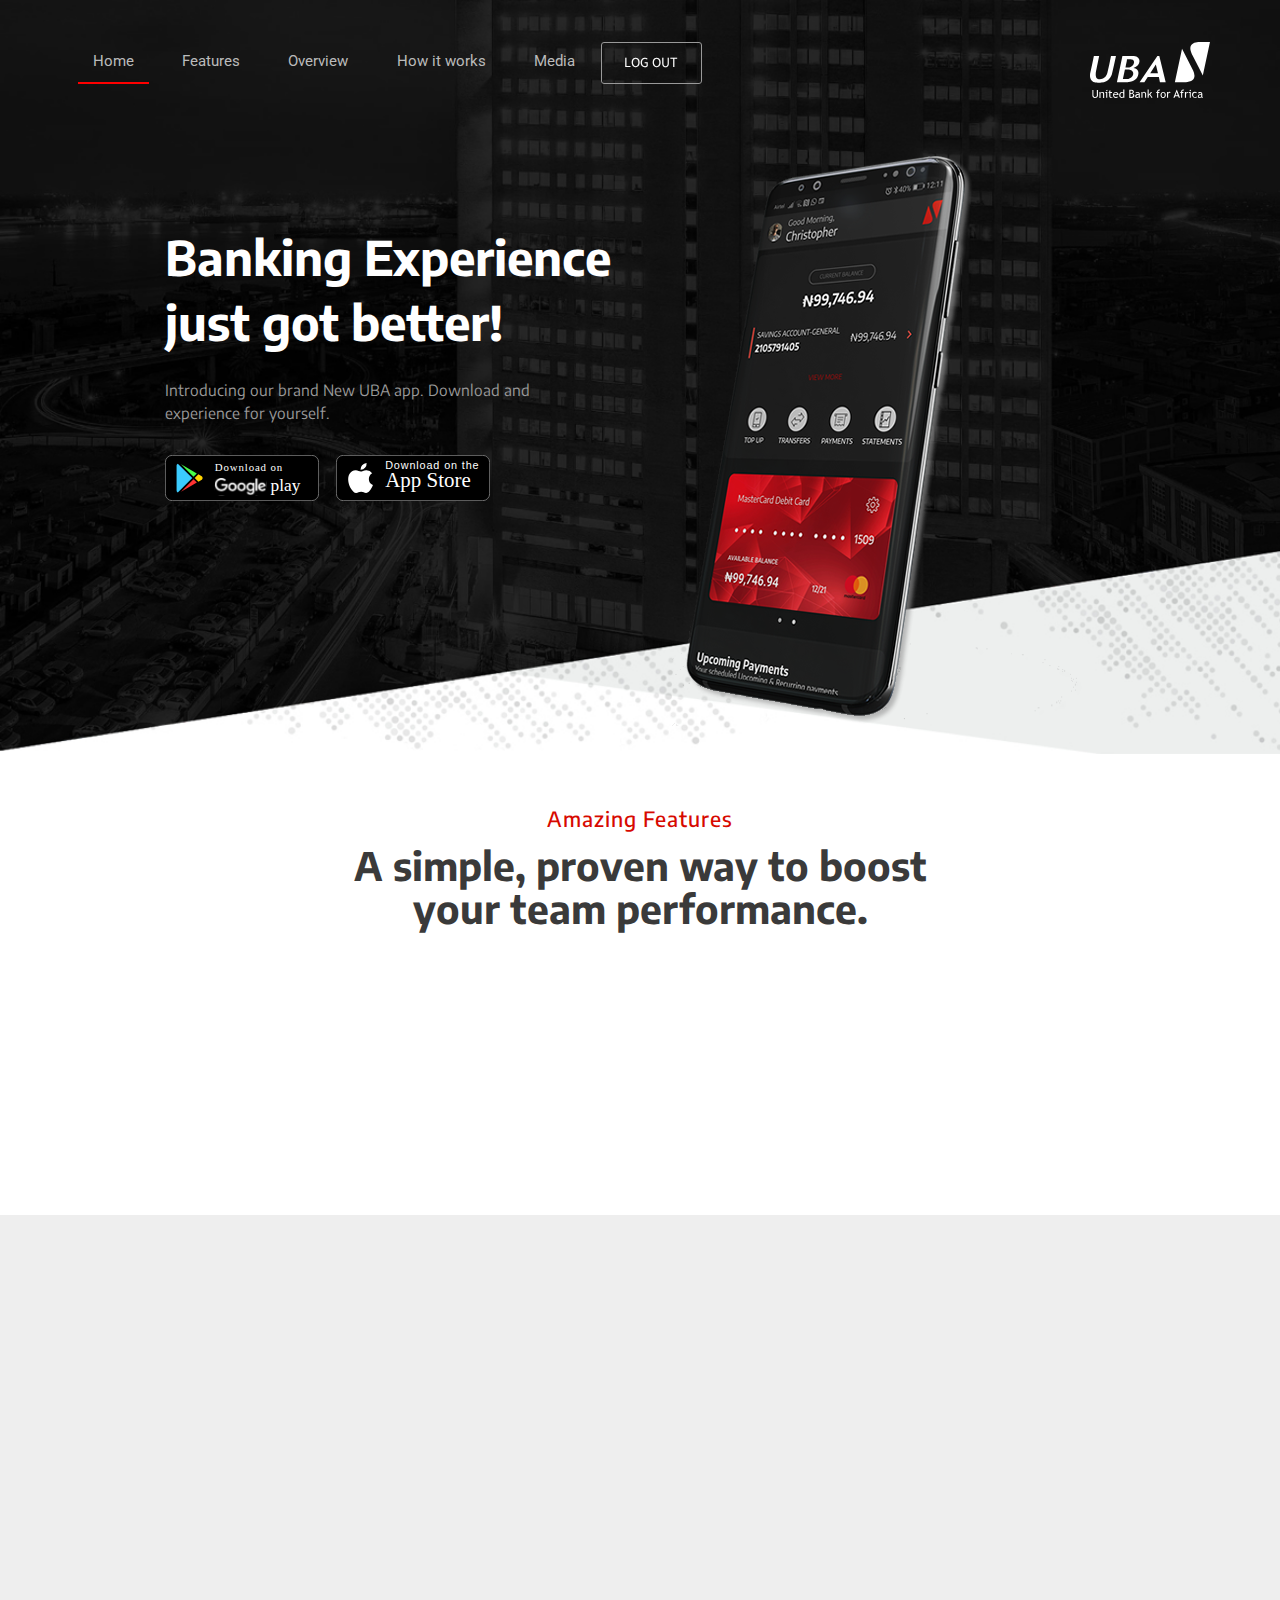
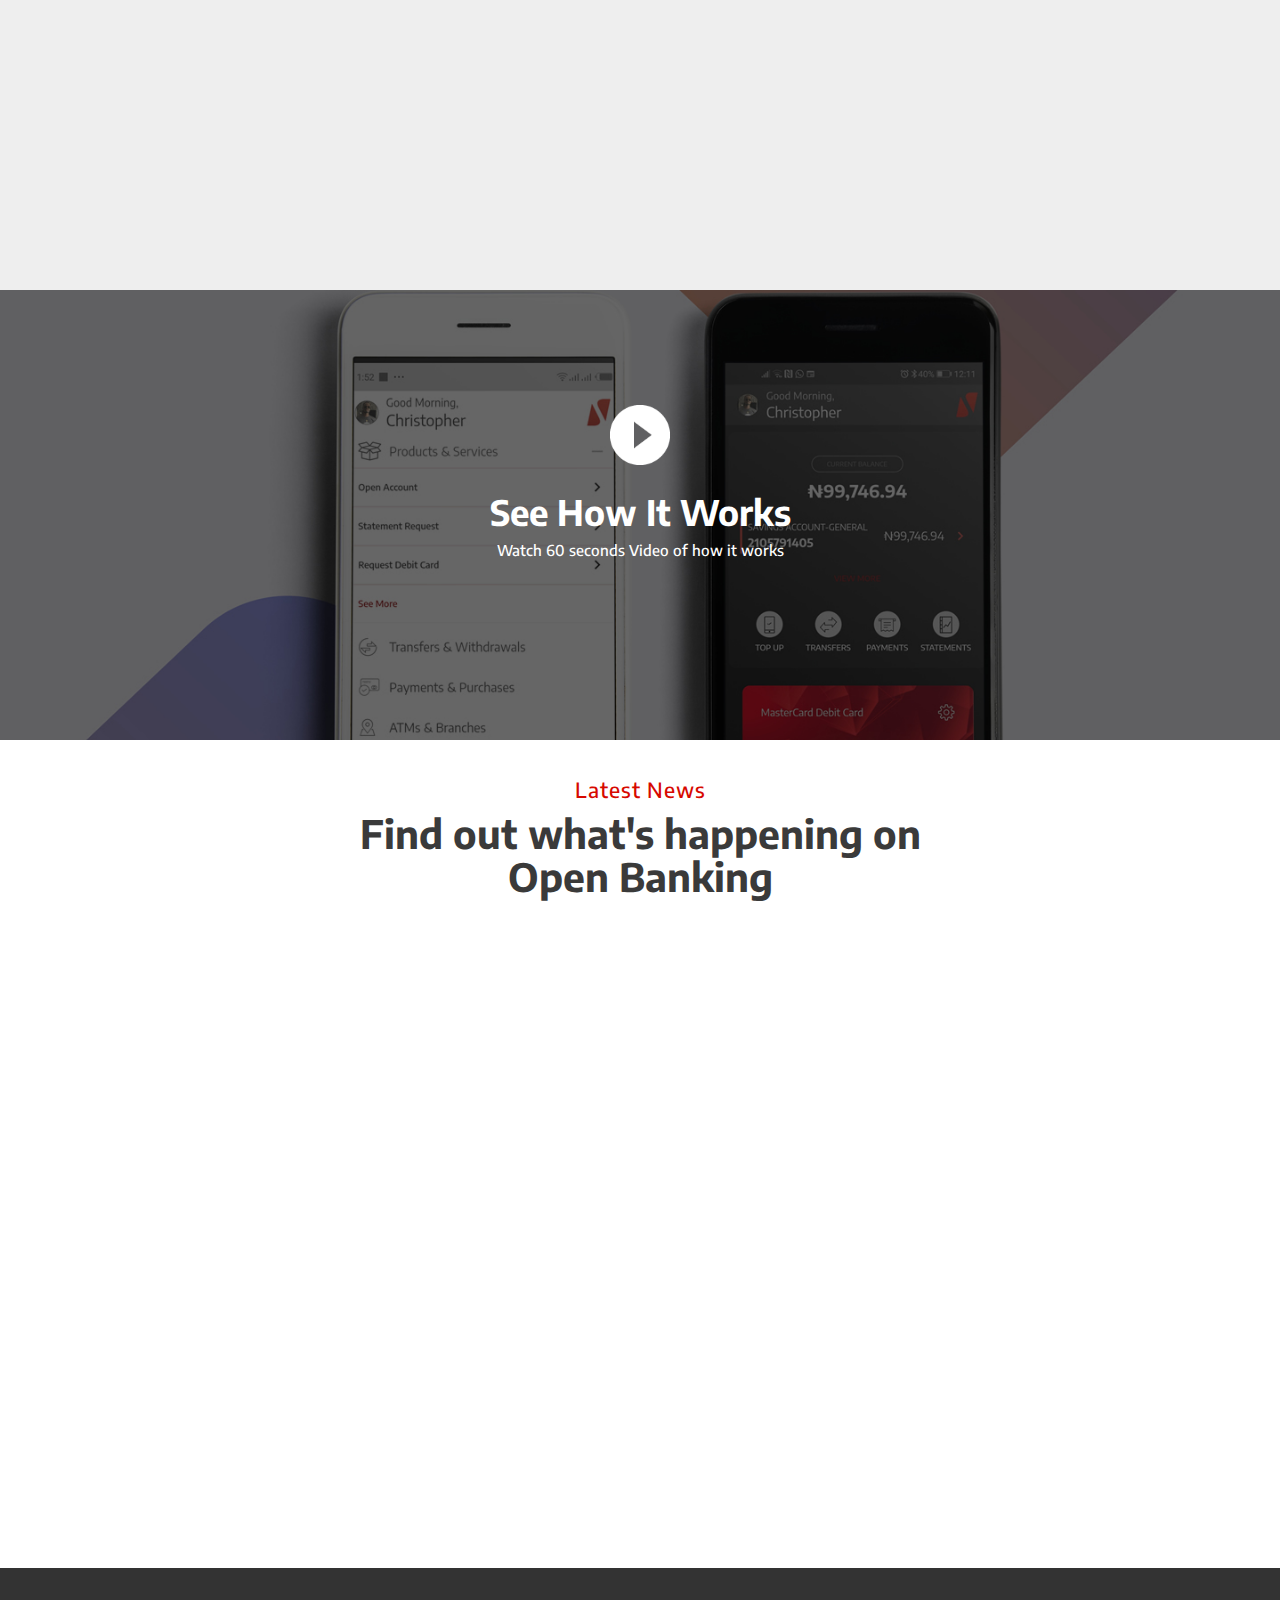
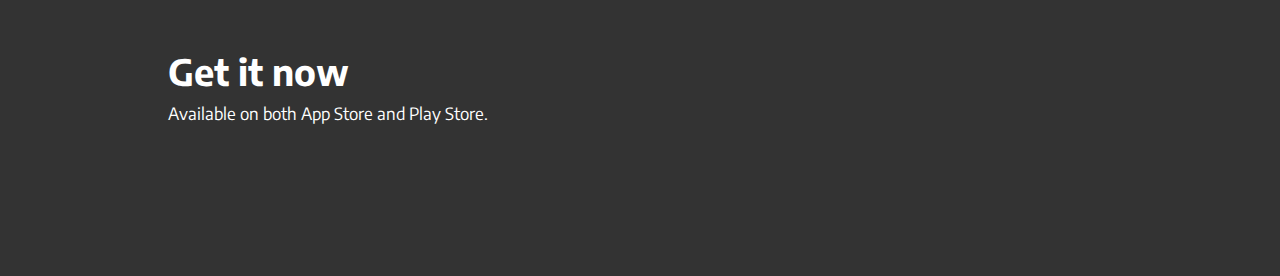
<file: index.html>
<!DOCTYPE html>
<html>
<head>
<title>UBA App Review</title>
<link href="css/bootstrap.css" rel='stylesheet' type='text/css' />
<!-- jQuery (Bootstrap's JavaScript plugins) -->
<script src="js/jquery.min.js"></script>
 <!--Roboto Fonts-->
 <link href="https://fonts.googleapis.com/css2?family=Roboto:ital,wght@0,100;0,300;0,400;0,500;0,700;1,100;1,300;1,400;1,500&display=swap" rel="stylesheet">
 <!--//Roboto Fonts-->
  <!--encode Fonts-->
  <link href="https://fonts.googleapis.com/css2?family=Encode+Sans:wght@100;200;300;400;500;600;700;800;900&display=swap" rel="stylesheet">
  <!--//encode Fonts-->
<!-- Custom Theme files -->
<link href="css/style.css" rel="stylesheet" type="text/css" media="all" />
<!-- Custom Theme files -->
<meta name="viewport" content="width=device-width, initial-scale=1">
<meta http-equiv="Content-Type" content="text/html; charset=utf-8" />
<meta name="keywords" content="UBA, Innovations, Apps Reviews" />
<script type="application/x-javascript"> addEventListener("load", function() { setTimeout(hideURLbar, 0); }, false); function hideURLbar(){ window.scrollTo(0,1); } </script>
<!--webfont-->
 <!-- font-awesome-icons -->
 <link href="css/font-awesome.css" rel="stylesheet">
 <!-- //font-awesome-icons -->
<!--animated-css-->
<link href="css/animate.css" rel="stylesheet" type="text/css" media="all">
<script src="js/wow.min.js"></script>
<script>
 new WOW().init();
</script>
<!--/animated-css-->
<link href='http://fonts.googleapis.com/css?family=Source+Sans+Pro:200,300,400,600,700,900,300italic,400italic,600italic,700italic' rel='stylesheet' type='text/css'>
<!---- start-smoth-scrolling---->
		<script type="text/javascript" src="js/move-top.js"></script>
		<script type="text/javascript" src="js/easing.js"></script>
		<script type="text/javascript">
			jQuery(document).ready(function($) {
				$(".scroll").click(function(event){		
					event.preventDefault();
					$('html,body').animate({scrollTop:$(this.hash).offset().top},900);
				});
			});
		</script>
<!---- start-smoth-scrolling---->

</head>
<body>
<!---->
<div class="banner">
	 <div class="container">
		 <div class="header">
			
			 <div class="top-menu">
			 <span class="menu"></span>
				 <ul>
				 <li class="active"><a href="index.html">Home</a></li>
				 <li><a class="scroll" href="#features">Features</a></li>
				 <li><a class="scroll" href="#overview">Overview</a></li>
				 <li><a class="scroll" href="#how-it-works">How it works</a></li>
				 <li><a class="scroll" href="#media">Media</a></li>
				 <a class="view hvr-bounce-to-left" href="login.html">LOG OUT</a>	 
				 </ul>
			 </div>
			  <!-- script-for-menu -->
		 <script>
				$("span.menu").click(function(){
					$(".top-menu ul").slideToggle("slow" , function(){
					});
				});
		 </script>

		 <!-- script-for-menu -->	  	
		 <div class="logo wow fadeInLeft" data-wow-delay="0.5s">
			<a href="index.html"><img src="images/UBA-Logo.svg" alt=""/></a>
		</div>
			 <div class="clearfix"></div>
		 </div>
		 <div class="banner-info">
			<div class="col-md-1"></div>
			 <div class="col-md-5 banner-text wow fadeInRight" data-wow-delay="0.5s">
				 <h1>Banking Experience just got better!</h1>
				 <p>Introducing our brand New UBA app. Download and experience for yourself.</p>
				 <a class="google-play" href="#"><img src="images/google-play.svg"></a>
				 <a class="apple-store" href="#"><img src="images/apple-store.svg"></a>
			 </div>
			 <div class="col-md-6 banner-pic wow fadeInLeft" data-wow-delay="0.5s">
				 <img src="images/uba-phone-app.png" alt="UBA App"/>
			 </div>
			 <div class="clearfix"></div>
		 </div>
	 </div>
</div>
<!---->

<div id="features" class="features">
	 <div class="container">
		 <div class="features-head">
			 <h4>Amazing Features</h4>
			 <h3>A simple, proven way to boost your team performance.</h3>			 
		 </div>

		 <!-- Text grid starts -->
		
		<!-- // Test Grid Ends -->
		 <div class="container">				
			<div class="features-section wow fadeInRight"  data-wow-delay="0.5s">  
				<div class="row">
				<div class="col-md-3 feature-grid">
					<div class="feature-grid-border">
					<img class="wow bounceIn uba-movie-roll" data-wow-delay="0.4s" src="images/movie-roll.svg" alt=""/>	
					<p>Savings Account</p>
					<div class="movie-roll-spacer"></div>
					</div>
				</div>
				<div class="col-md-3 feature-grid">
					<div class="feature-grid-border">
					<img class="wow bounceIn uba-movie-roll" data-wow-delay="0.4s" src="images/movie-roll.svg" alt=""/>	
					<p>Business Account</p>
					<div class="movie-roll-spacer"></div>
					</div>
				</div>
				<div class="col-md-3 feature-grid">
					<div class="feature-grid-border">
					<img class="wow bounceIn uba-movie-roll" data-wow-delay="0.4s" src="images/movie-roll.svg" alt=""/>	
					<p>UBA Account-Leo</p>
					<div class="movie-roll-spacer"></div>
					</div>
				</div>
				<div class="col-md-3 feature-grid">
					<div class="feature-grid-border">
					<img class="wow bounceIn uba-movie-roll" data-wow-delay="0.4s" src="images/movie-roll.svg" alt=""/>	
					<p>Magic Banking</p>
					<div class="movie-roll-spacer"></div>
					</div>
				</div>
			</div>
			
				<div class="clearfix"></div>
			</div>
	
			</div>
	 </div>
</div>
<!---->
<div id="overview" class="about">
	 <div class="container">
		 <div class="about-top">
			 <div class="col-md-6 about-device wow fadeInLeft" data-wow-delay="0.5s">
				 <img src="images/phnDouble1.png" alt=""/>
			 </div>
			 <div class="col-md-6 about-device-info wow fadeInRight" data-wow-delay="0.5s">
				 <div class="device-text">
					 <h4>Great Banking App</h4>
					 <h3>Smart and Secure Mobile Banking</h3>					 
					 <p>Duis sed odio sit amet nibh vulputate cursus a sit amet mauris. Morbi accumsan ipsum velit.
					 Nam nec tellus a odio tincidunt auctor a ornare odio. Sed non  mauris vitae erat consequat auctor eu in elit. </p>
				 </div>
				 <div class="about-list">
					 <ul>
						 <li><span class="abt1"></span>Top-notch Security</li>
						 <li><span class="abt2"></span>Personal Financial Manager</li>
						 <li><span class="abt3"></span>Lifestyle</li>
						 <li><span class="abt4"></span>4 Themes Variance</li>
					 </ul>
				 </div>
			 </div>
			 <div class="clearfix"></div>
		 </div>		
	 </div>
</div>

<!---->

<!---- video import Starts ---->
<div id="how-it-works" class="video" >

	    <img src=images/playVideoIcon.png>
		<h1 class="spacer">See How It Works</h1>
		<h3 class="spacer">Watch 60 seconds Video of how it works</h3>
</div>
<!-- Import Ends-->

<!-- Media-->
<div id="media" class="pricing-bottom">
	  <div class="container">

		 <div class="pricing-text-bottom">
			<h4>Latest News</h4>
			<h3>Find out what's happening on Open Banking</h3>	
				
		 </div>
		  <div class="price-section-grids wow fadeInRight"  data-wow-delay="0.5s">
				<div class="tabbable-panel">
					<div class="tabbable-line">				
						<ul class="nav nav-tabs">
							<li class="active">
								<a href="#tab_news" data-toggle="tab">
							News </a>
							</li>
							<li>
								<a href="#tab_photos" data-toggle="tab">
								Photos </a>
							</li>
							<li>
								<a href="#tab_videos" data-toggle="tab">
								Videos </a>
							</li>
						</ul>
					
						<div class="tab-content">
							<div class="tab-pane active" id="tab_news">
								<div class="row uba-card-group">
									<div class="col-md-4">
										<div class="uba-card">
											<img class="card-img-top" src="images/blog-image.jpg" alt="Blog Image 01">
											<div class="card-body">
											<p class="blog-para-1">
											<span><small class="text-muted">June 16, 2020</small></span>
											<span> 
												<small class="text-muted cat uba-blog-icon">
												<i class="fa fa-comment-o"></i> 22
												<span id="uba-blog-icon-spacer"></span>
												<i class="fa fa-heart-o"></i> 211
											  </small>
											</span>
											</p>
											  <h5 class="card-title">Keep it simple and beautiful, fun and functional</h5>
											  <p class="card-text"> Introducing our brand New UBA app. Download and experience for yourself.. Some quick example text to build on the card title and make up the bulk of the card's content.</p>
											  <a class="view-blog hvr-bounce-to-left" href="#">READ MORE</a>	 
											</div>
										</div>
									</div>
									<div class="col-md-4">
										<div class="uba-card">
											<img class="card-img-top" src="images/blog-image.jpg" alt="Blog Image 01">
											<div class="card-body">
											<p class="blog-para-1">
											<span><small class="text-muted">June 16, 2020</small></span>
											<span> 
												<small class="text-muted cat uba-blog-icon">
												<i class="fa fa-comment-o"></i> 22
												<span id="uba-blog-icon-spacer"></span>
												<i class="fa fa-heart-o"></i> 211
											  </small>
											</span>
											</p>
											  <h5 class="card-title">Keep it simple and beautiful, fun and functional</h5>
											  <p class="card-text"> Introducing our brand New UBA app. Download and experience for yourself.. Some quick example text to build on the card title and make up the bulk of the card's content.</p>
											  <a class="view-blog hvr-bounce-to-left" href="#">READ MORE</a>	 
											</div>
										</div>
									</div>
									<div class="col-md-4">
										<div class="uba-card">
											<img class="card-img-top" src="images/blog-image.jpg" alt="Blog Image 01">
											<div class="card-body">
											<p class="blog-para-1">
											<span><small class="text-muted">June 16, 2020</small></span>
											<span> 
												<small class="text-muted cat uba-blog-icon">
												<i class="fa fa-comment-o"></i> 22
												<span id="uba-blog-icon-spacer"></span>
												<i class="fa fa-heart-o"></i> 211
											  </small>
											</span>
											</p>
											  <h5 class="card-title">Keep it simple and beautiful, fun and functional</h5>
											  <p class="card-text"> Introducing our brand New UBA app. Download and experience for yourself.. Some quick example text to build on the card title and make up the bulk of the card's content.</p>
											  <a class="view-blog hvr-bounce-to-left" href="#">READ MORE</a>	 
											</div>
										</div>
									</div>
								
								</div>
							</div>
							<div class="tab-pane" id="tab_photos">
								<p>
									Howdy, I'm in Tab 2. Wating for Photos
								</p>
								<p>
									Ut wisi enim ad minim veniam, quis nostrud exerci tation ullamcorper suscipit lobortis nisl ut aliquip ex ea commodo consequat. Duis autem vel eum iriure dolor in hendrerit in vulputate velit esse molestie consequat. Ut wisi enim ad minim veniam, quis nostrud exerci tation.
								</p>
								
							</div>
							<div class="tab-pane" id="tab_videos">
								<p>
									Howdy, I'm in Tab 3. Wating for videos
								</p>
								<p>
									Duis autem vel eum iriure dolor in hendrerit in vulputate. Ut wisi enim ad minim veniam, quis nostrud exerci tation ullamcorper suscipit lobortis nisl ut aliquip ex ea commodo consequat. Duis autem vel eum iriure dolor in hendrerit in vulputate velit esse molestie consequat
								</p>
								
							</div>
						</div>
					</div>
				</div>
		  <div class="clearfix"></div>
		  </div>
      </div>
</div>

<br>
<br>

<br>
<br>
<!--Media-->

<!---->
<div class="footer">
	 <div class="container">
		<div class="row">
			<div class="col-md-1"></div>
			<div class="col-md-10">
				<h1>Get it now</h1>
				<p>Available on both App Store and Play Store.</p>
				<div class="wow fadeInRight" data-wow-delay="0.5s">
					<a class="google-play" href="#"><img src="images/google-play.svg"></a>
					<a class="apple-store" href="#"><img src="images/apple-store.svg"></a>
				</div>
			</div>
			<div class="col-md-1"></div>
		</div>
	 </div>
</div>
<!---->
<script type="text/javascript">
		$(document).ready(function() {
				/*
				var defaults = {
				containerID: 'toTop', // fading element id
				containerHoverID: 'toTopHover', // fading element hover id
				scrollSpeed: 1200,
				easingType: 'linear' 
				};
				*/
		$().UItoTop({ easingType: 'easeOutQuart' });
});

</script>


<a href="#to-top" id="toTop" style="display: block;"> <span id="toTopHover" style="opacity: 1;"> </span></a>
<!---->

<script src="js/bootstrap.min.js"></script>
 </body>
 </html>
</file>
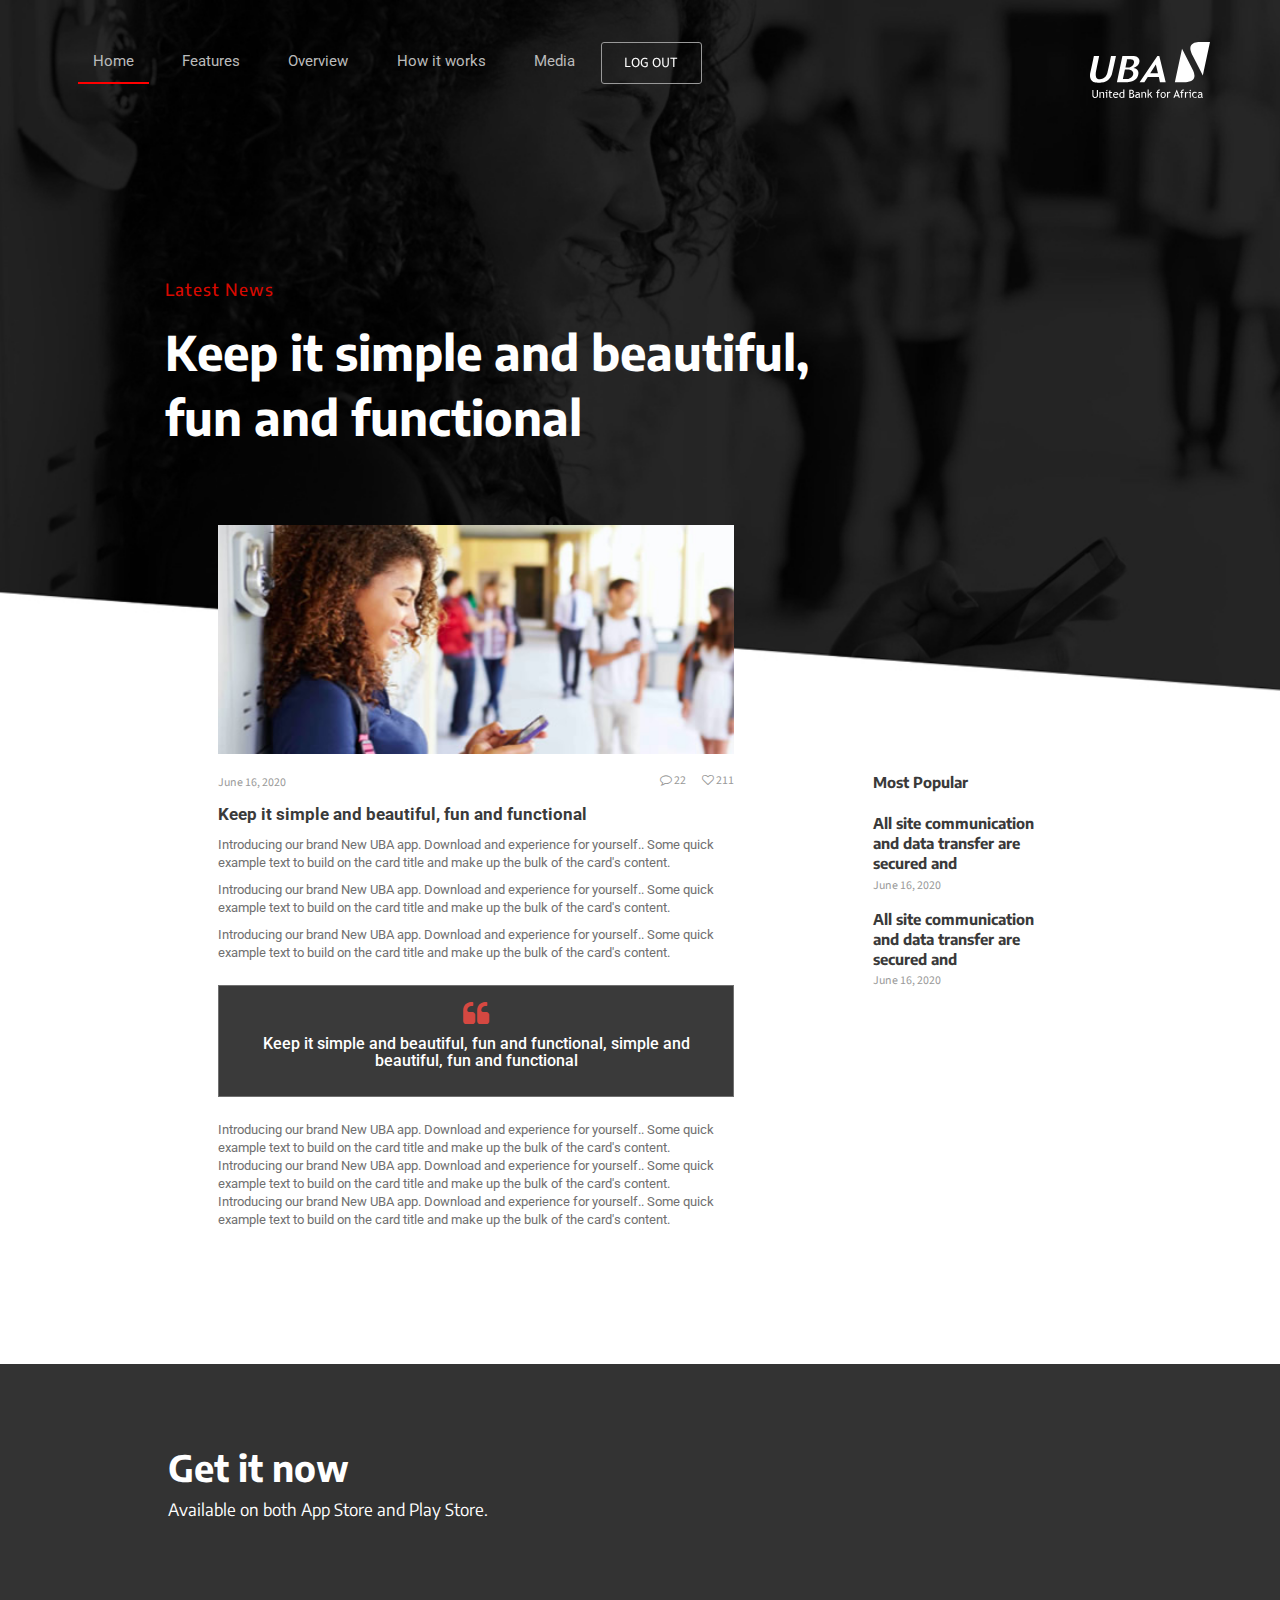
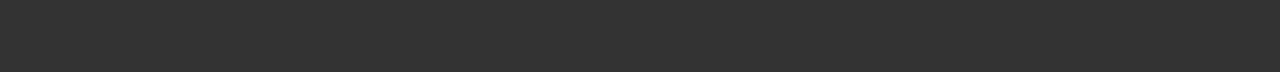
<file: blog.html>
<!DOCTYPE html>
<html>
<head>
<title>UBA App Review</title>
<link href="css/bootstrap.css" rel='stylesheet' type='text/css' />
<!-- jQuery (Bootstrap's JavaScript plugins) -->
<script src="js/jquery.min.js"></script>
 <!--Roboto Fonts-->
 <link href="https://fonts.googleapis.com/css2?family=Roboto:ital,wght@0,100;0,300;0,400;0,500;0,700;1,100;1,300;1,400;1,500&display=swap" rel="stylesheet">
 <!--//Roboto Fonts-->
  <!--encode Fonts-->
  <link href="https://fonts.googleapis.com/css2?family=Encode+Sans:wght@100;200;300;400;500;600;700;800;900&display=swap" rel="stylesheet">
  <!--//encode Fonts-->
<!-- Custom Theme files -->
<link href="css/style.css" rel="stylesheet" type="text/css" media="all" />
<!-- Custom Theme files -->
<meta name="viewport" content="width=device-width, initial-scale=1">
<meta http-equiv="Content-Type" content="text/html; charset=utf-8" />
<meta name="keywords" content="UBA, Innovations, Apps Reviews" />
<script type="application/x-javascript"> addEventListener("load", function() { setTimeout(hideURLbar, 0); }, false); function hideURLbar(){ window.scrollTo(0,1); } </script>
<!--webfont-->
 <!-- font-awesome-icons -->
 <link href="css/font-awesome.css" rel="stylesheet">
 <!-- //font-awesome-icons -->
<!--animated-css-->
<link href="css/animate.css" rel="stylesheet" type="text/css" media="all">
<script src="js/wow.min.js"></script>
<script>
 new WOW().init();
</script>
<!--/animated-css-->
<link href='http://fonts.googleapis.com/css?family=Source+Sans+Pro:200,300,400,600,700,900,300italic,400italic,600italic,700italic' rel='stylesheet' type='text/css'>
<!---- start-smoth-scrolling---->
		<script type="text/javascript" src="js/move-top.js"></script>
		<script type="text/javascript" src="js/easing.js"></script>
		<script type="text/javascript">
			jQuery(document).ready(function($) {
				$(".scroll").click(function(event){		
					event.preventDefault();
					$('html,body').animate({scrollTop:$(this.hash).offset().top},900);
				});
			});
		</script>
<!---- start-smoth-scrolling---->

</head>
<body>
<!---->
<div class="banner-blog">
	 <div class="container">
		 <div class="header">
			
			 <div class="top-menu">
			 <span class="menu"></span>
				 <ul>
				 <li class="active"><a href="index.html">Home</a></li>
				 <li><a class="scroll" href="#features">Features</a></li>
				 <li><a class="scroll" href="#overview">Overview</a></li>
				 <li><a class="scroll" href="#how-it-works">How it works</a></li>
				 <li><a class="scroll" href="#media">Media</a></li>
				 <a class="view hvr-bounce-to-left" href="login.html">LOG OUT</a>	 
				 </ul>
			 </div>
			  <!-- script-for-menu -->
		 <script>
				$("span.menu").click(function(){
					$(".top-menu ul").slideToggle("slow" , function(){
					});
				});
		 </script>

		 <!-- script-for-menu -->	  	
		 <div class="logo wow fadeInLeft" data-wow-delay="0.5s">
			<a href="index.html"><img src="images/UBA-Logo.svg" alt=""/></a>
		</div>
			 <div class="clearfix"></div>
		 </div>
		 <div class="blog-banner-info">
			<div class="col-md-1"></div>
			 <div class="col-md-7 banner-text wow fadeInRight" data-wow-delay="0.5s">
				 <h3>Latest News</h3>
				 <h1>Keep it simple and beautiful, fun and functional </h1>
			 </div>
			 <div class="col-md-4 banner-pic wow fadeInLeft" data-wow-delay="0.5s">
			
			 </div>
			 <div class="clearfix"></div>
		 </div>
	 </div>
</div>
<!---->

<!--Main Blog Starts-->
<div class="row uba-card-group00 uba-big-card-group">
	<div class="col-md-2">
		
	</div>
	<div class="col-md-5">
		<div class="uba-big-card">
			<img class="card-img-top" src="images/blog-image.jpg" alt="Blog Image 01">
			<div class="card-body00 big-card-body">
			<p class="blog-para-1">
			<span><small class="text-muted">June 16, 2020</small></span>
			<span> 
				<small class="text-muted cat uba-blog-icon">
				<i class="fa fa-comment-o"></i> 22
				<span id="uba-blog-icon-spacer"></span>
				<i class="fa fa-heart-o"></i> 211
				</small>
			</span>
			</p>
				<h5 class="card-title">Keep it simple and beautiful, fun and functional</h5>
				<p class="card-text"> Introducing our brand New UBA app. Download and experience for yourself.. Some quick example text to build on the card title and make up the bulk of the card's content.</p>
				<p class="card-text"> Introducing our brand New UBA app. Download and experience for yourself.. Some quick example text to build on the card title and make up the bulk of the card's content.</p>
				<p class="card-text"> Introducing our brand New UBA app. Download and experience for yourself.. Some quick example text to build on the card title and make up the bulk of the card's content.</p>
              <div class="blog-card-dark">
			    <span class="blog-quote"><i class="fa fa-quote-left" aria-hidden="true"></i></span>
                <h4>Keep it simple and beautiful, fun and functional, simple and beautiful, fun and functional</h4>
			  </div>

			  <p class="card-text"> Introducing our brand New UBA app. Download and experience for yourself.. Some quick example text to build on the card title and make up the bulk of the card's content.
				Introducing our brand New UBA app. Download and experience for yourself.. Some quick example text to build on the card title and make up the bulk of the card's content.
				Introducing our brand New UBA app. Download and experience for yourself.. Some quick example text to build on the card title and make up the bulk of the card's content.
			  </p>
				
			  <div class="blog-bottom-spacer"></div>

			</div>
		</div>
	</div>
	<div class="col-md-1"></div>
	<div class="col-md-2 blog-left-top-spacer">
	   
	   <div class="blog-left-head">
		   <h4>Most Popular</h4>
		</div>
	   <div class="blog-left-articles">
		<h4>All site communication and data transfer are secured and </h4>
		<p class="blog-para-1">
			<span><small class="text-muted">June 16, 2020</small></span>
		</p>
		</div>
		
		<div class="blog-left-articles">
			<h4>All site communication and data transfer are secured and </h4>
			<p class="blog-para-1">
				<span><small class="text-muted">June 16, 2020</small></span>
			</p>
			</div>
	</div>
</div>
<!--Main Blog Ends-->

<!---->
<div class="footer">
	 <div class="container">
		<div class="row">
			<div class="col-md-1"></div>
			<div class="col-md-10">
				<h1>Get it now</h1>
				<p>Available on both App Store and Play Store.</p>
				<div class="wow fadeInRight" data-wow-delay="0.5s">
					<a class="google-play" href="#"><img src="images/google-play.svg"></a>
					<a class="apple-store" href="#"><img src="images/apple-store.svg"></a>
				</div>
			</div>
			<div class="col-md-1"></div>
		</div>
	 </div>
</div>
<!---->
<script type="text/javascript">
		$(document).ready(function() {
		$().UItoTop({ easingType: 'easeOutQuart' });
});

</script>


<a href="#to-top" id="toTop" style="display: block;"> <span id="toTopHover" style="opacity: 1;"> </span></a>
<!---->

<script src="js/bootstrap.min.js"></script>
 </body>
 </html>
</file>
<file: css/style.css>
body{
	margin:0;
	padding:0;
	background:#fff;
	font-family: 'Source Sans Pro', sans-serif;
 }
body a{
	transition:0.5s all;
	-webkit-transition:0.5s all;
	-moz-transition:0.5s all;
	-o-transition:0.5s all;
	-ms-transition:0.5s all;
}
h1,h2,h3,h4,h5,h6{
	margin:0;			   
}	
p{
	margin:0;
}
ul{
margin:0;
padding:0;
}
/*----*/
.banner{
background:url(../images/home-main-banner.jpg) no-repeat 0px 0px;
min-height:730px;
background-size:cover;
}
.banner-blog{
	background:url(../images/blog-banner.jpg) no-repeat 0px 0px;
	min-height:730px;
	background-size:cover;
	}
.header{
padding-top:3em;
}
.logo{
float:right;
}
.logo img{
    width:120px;
}

.top-menu{
float:left;
}
.top-menu ul li{
display:inline-block;
/* border-bottom:2px solid #16151b; */
}
.top-menu ul li a{
color:#bbb;
font-size:1.1em;
padding:0 15px 10px 15px;
display:block;
text-decoration:none;
margin:0 0.5em;
font-family: 'Roboto', sans-serif!important;
}
.top-menu ul li a:hover,.top-menu ul li.active a{
border-bottom:2px solid #ff0000;
}
.top-menu ul li a:hover{
color:#ff0000;
}
.banner-info{
margin-top:5%;
}
.blog-banner-info{
	margin-top:10%;
	}
.banner-pic{
text-align:right;
}
.banner-text{
padding-left:0;
margin-top:6%;
}
.banner-text h3{
font-size:1.2em;
/* font-weight:700; */
letter-spacing:1px;
/* text-transform:uppercase; */
color:#D70900;
margin-bottom:1.2em;
font-family: 'Encode Sans', sans-serif;
}
.banner-text h1{
font-size:3.4em;
font-weight:700;
line-height:6.5rem;
color:#fff;
margin-bottom:0.5em;
font-family: 'Encode Sans', sans-serif;
}
.banner-text p{
font-size:1.1em;
color:#999999;
line-height:1.5em;
margin-bottom:2em;
width:88%;
font-family: 'Encode Sans', sans-serif;
font-weight:normal;
}

a.google-play{
display:inline-block;
margin-right:1em;
}
	

a.google-play img{
width:11em;
}

a.google-play img:hover{
	box-shadow: 0px 1px 1px #ff0000, 0 5px 15px #D70900;
	border-radius:9px;
	}

a.apple-store{
	display:inline-block;
	margin-right:1em;
	}

a.apple-store img{
		width:11em;
		}
a.apple-store img:hover{
	box-shadow: 0px 1px 1px #ff0000, 0 5px 15px #D70900;
	border-radius:9px;
	}		
	
a.view{
background:transparent;
color:#fff;
font-size:1em;
border:1px solid #999999;
display:inline-block;
text-decoration:none;
margin-right:1em;
padding:10px 1.6em;
border-radius:3px;
/* font-weight:600; */
}
a.view-blog{
	background:transparent;
	color:#D70900;
	font-size:0.9em;
	font-family: 'Roboto', sans-serif;
	border:1px solid #D70900;
	display:inline-block;
	text-decoration:none;
	margin-right:1em;
	padding:10px 1.6em;
	border-radius:3px;
	/* font-weight:600; */
	}
/* Bounce To Left */
.hvr-bounce-to-left {
  display: inline-block;
  vertical-align: middle;
  -webkit-transform: translateZ(0);
  transform: translateZ(0);
  box-shadow: 0 0 1px rgba(0, 0, 0, 0);
  -webkit-backface-visibility: hidden;
  backface-visibility: hidden;
  -moz-osx-font-smoothing: grayscale;
  position: relative;
  -webkit-transition-property: color;
  transition-property: color;
  -webkit-transition-duration: 0.5s;
  transition-duration: 0.5s;
}
.hvr-bounce-to-left:before {
  content: "";
  position: absolute;
  z-index: -1;
  top: 0;
  left: 0;
  right: 0;
  bottom: 0;
  background: #D70900;
  border:none;
  -webkit-transform: scaleX(0);
  transform: scaleX(0);
  -webkit-transform-origin: 100% 50%;
  transform-origin: 100% 50%;
  -webkit-transition-property: transform;
  transition-property: transform;
  -webkit-transition-duration: 0.5s;
  transition-duration: 0.5s;
  -webkit-transition-timing-function: ease-out;
  transition-timing-function: ease-out;
}
.hvr-bounce-to-left:hover, .hvr-bounce-to-left:focus, .hvr-bounce-to-left:active {
  color: white;
}
.hvr-bounce-to-left:hover:before, .hvr-bounce-to-left:focus:before, .hvr-bounce-to-left:active:before {
  -webkit-transform: scaleX(1);
  transform: scaleX(1);
  -webkit-transition-timing-function: cubic-bezier(0.52, 1.64, 0.37, 0.66);
  transition-timing-function: cubic-bezier(0.52, 1.64, 0.37, 0.66);
}
/*----*/
.features{
padding:4% 0;
border-bottom:1px solid #eeeeee;
}
.features-head{
text-align:center;
width:55%;
margin: 0 auto;
}
.features-head h4{
font-size: 1.5em;
letter-spacing: 1px;
color:#D70900;
margin-bottom: 0.7em;
font-family: 'Encode Sans', sans-serif;
}
.features-head h3{
font-size: 2.8em;
font-weight: 700;
color: #3A3A3A;
padding-bottom: 0.4em;
font-family: 'Encode Sans', sans-serif;
}
.features-section{
margin:0 auto;
width:80%;
margin-top:4em;
}
.feature-grid {
text-align:center;
padding-bottom:15px;
}
.feature-grid img{
margin-bottom:1em;
}
.feature-grid h3{
color:#1a1a1a;
font-size:1.9em;
margin-bottom:0.5em;
font-weight:500;
}
.feature-grid p{
color:#777;
font-size:1em;
line-height:1.5em;
font-weight:500;
font-family: 'Roboto', sans-serif;
}

.feature-grid-border{
border: solid 1px #E1E1E1;
border-radius:5px;
box-shadow: 0 4px 14px rgba(221, 221, 221, 0.7);  
}

/* New Grid Starts Css */


/* New Grid Ends Css */

.uba-movie-roll{
padding-top:20px;
}
.movie-roll-spacer{
	height:4em;
	padding-bottom:5px;
}
/*--about--*/
.about{
padding:4% 0;
background-color:#eee;
}
.about-device-info{
text-align:left;
padding-top:5em;
}
.device-text h4{
font-size: 1.5em;
letter-spacing: 1px;
color: #D70900;
margin-bottom: 0.7em;
font-family: 'Encode Sans', sans-serif;
}
.device-text h3{
font-size: 2.8em;
font-weight: 700;
color:#3A3A3A;
padding-bottom: 0.4em;
font-family: 'Encode Sans', sans-serif;
}

.device-text p{
color:#707070;
font-size:1.1em;
line-height:1.5em;
/* font-weight:400; */
margin-top:1em;
width:90%;
font-family: 'Roboto', sans-serif;
}
.about-list{
margin-top:2em;
}
.about-list ul li{
display:block;
}
.about-list ul li {
list-style-type: none;
margin-bottom: 0.5em;

text-decoration: none;
color:#3A3A3A;
font-size:1.25em;
font-weight:600;
}

.about-list ul li span {
background: url(../images/icons4.png) no-repeat;
width: 20px;
height: 18px;
display: inline-block;
vertical-align: middle;
margin-right: 13px;
}
.about-list ul li span.abt1{
background-position:-7px -12px;
}
.about-list ul li span.abt2{
background-position:-7px -37px;
}
.about-list ul li span.abt3{
background-position:-7px -69px;
}
.about-list ul li span.abt4{
background-position:-7px -97px;
}
/*-----*/
.about-bottom{
background:#f2f2f2;
padding:3% 0;
}
.device-text-bottom{
text-align:left;
padding-top:5em;
}
.about-customize {
width:45%;
}
.device-text-bottom h4{
font-size: 1em;
font-weight: 700;
letter-spacing: 1px;
color: #D70900;
margin-bottom: 0.7em;
}
.device-text-bottom h3{
font-size: 2.7em;
font-weight: 600;
color: #1a1a1a;
padding-bottom: 0.7em;
background: url(../images/line.png) no-repeat 0% 100%;
}
.device-text-bottom p{
color:#aeadad;
font-size:1.3em;
line-height:1.5em;
font-weight:400;
margin-top:1em;
width:100%;
}

/*--video main--*/
.video{
background:url(../images/staticVideo.jpg) no-repeat;
min-height:450px;
background-size:cover;
padding:5% 0;
text-align: center;
}

.video img{
	margin-top:4%;
	margin-bottom:2em;
	width:60px;
}
.video h1{
	color:#fff;
	font-weight:bold;
	font-size:35px;
	font-family: 'Encode Sans', sans-serif;
	margin-bottom:0.3em;
}
.video h3{
	color:#fff;
	font-size:15px;
	font-family: 'Encode Sans', sans-serif;
}
/* sample video starts */
#videoDiv {width: 100%; height: 100%; position: relative;}
#videoBlock {width: 100%; height: 100%;  display: flex;  justify-content: center; align-items: center;}
#videoMessage {width: 100%; height:100%; position: absolute; top: 0; left: 0;}
#videoMessage{
	
	margin-top:150px;
}

#videoMessage h1{font-size: 2em;color:#ffffff;text-align:center;}
#videoMessage h2{
	font-size: 3em;
	color:#707070;
	text-align:center;
	font-family: 'Encode Sans', sans-serif;
}
#videoMessage h3{
	font-size: 1.2em;
	color:#ffffff;
	text-align:center;
	font-family: 'Encode Sans', sans-serif;
}
.videoClick {text-align:center}
.videoClick a{color:white;background-color:rgba(241, 241, 241, 0.25);font-size: 1.7em;cursor:pointer;cursor:hand}
/* sample video ends */

/* sample Tabs starts */
.tabbable-panel {
	/* border:1px solid #eee; */
	padding: 10px;
  }

  /* Default mode */
  .tabbable-line > .nav-tabs {
	border: none;
	margin: 0px;
	
  }
  .tabbable-line > .nav-tabs > li {
	/* margin-right:2px; */
	margin: 0px 50px;
	text-align:center;

  }
  
  /* Major Center */
  .nav-tabs {
    display: flex;
    justify-content: center;
    flex-direction: row;
}
 /* Major Center */

  .tabbable-line > .nav-tabs > li > a {
	border: 0;
	margin-right: 0;
	color: #707070;
	font-size:17px;
	font-family: 'Encode Sans', sans-serif;
  }
  .tabbable-line > .nav-tabs > li > a > i {
	color: #a6a6a6;
  }
  .tabbable-line > .nav-tabs > li.open, .tabbable-line > .nav-tabs > li:hover {
	border-bottom: 4px solid #fbcdcf;
  }
  .tabbable-line > .nav-tabs > li.open > a, .tabbable-line > .nav-tabs > li:hover > a {
	border: 0;
	background: none !important;
	color: #333333;
  }
  .tabbable-line > .nav-tabs > li.open > a > i, .tabbable-line > .nav-tabs > li:hover > a > i {
	color: #a6a6a6;
  }
  .tabbable-line > .nav-tabs > li.open .dropdown-menu, .tabbable-line > .nav-tabs > li:hover .dropdown-menu {
	margin-top: 0px;
  }
  .tabbable-line > .nav-tabs > li.active {
	border-bottom: 4px solid #f3565d;
	font-weight:bold;
	position: relative;
	
  }
  .tabbable-line > .nav-tabs > li.active > a {
	border: 0;
	color: #D70900;
  }
  .tabbable-line > .nav-tabs > li.active > a > i {
	color: #404040;
  }
  .tabbable-line > .tab-content {
	margin-top: -3px;
	background-color: #fff;
	border: 0;
	/* border-top: 1px solid #eee; */
	padding: 15px 0;
  }
  .portlet .tabbable-line > .tab-content {
	padding-bottom: 0;
  }
  
/* sample Tabs ends */

/* Blog Crad starts here */
.uba-card-group{
/* width:90%; */
margin:0 auto;
margin-top:30px;
}

.uba-big-card-group{
	margin-top:-16%;
}
.uba-card{
	border:solid 1px #eee;
	margin-bottom:1em;
}
.uba-big-card{
	margin-bottom:1em;
}
.card-img-top {
	width:100%;
	/* margin-bottom: 1em; */
  }

.card-body{
	padding:1.280em;
	box-shadow: 0 6px 20px rgba(221, 221, 221, 0.7);  
}
.big-card-body{
	padding-top:1.280em;
}
.uba-blog-icon{
	float: right;
}
#uba-blog-icon-spacer{
	margin-right:1.2em;
}
.blog-para-1{
	margin-bottom: 1em;
}

.blog-card-dark{
	min-height: 8em;
	margin:1.7em 0;
	background-color: #3A3A3A;
	border:solid 1px #707070;
	text-align: center;
}
.blog-card-dark h4{
	color:#fff;
	font-family: 'Roboto', sans-serif;
	font-size:16px;
	margin:0em 1.3em;
	display: inline-block;
}
.blog-quote{
	color:#D54841;
	font-size:2em;
	display: inline-block;
	margin-top:0.3em;
	vertical-align: middle;
}
.blog-bottom-spacer{
	height:8em;
}

.blog-left-top-spacer{
	margin-top:19%;
}
.blog-left-head h4{
	color:#3A3A3A;
	font-size:15px;
	font-family: 'Encode Sans', sans-serif;
	font-weight:bold;
	margin-bottom:1.5em;
}
.blog-left-articles h4{
	color:#3A3A3A;
	font-size:15px;
	font-family: 'Encode Sans', sans-serif;
	font-weight:bold;
	margin-bottom:0.1em;
	line-height:20px;
}
  .card-img {
	border-bottom-left-radius: 0px;
	border-bottom-right-radius: 0px;
  }
  
  .card-title {
	font-size: 1.18em;
	font-weight:700;
	font-family: 'Roboto', sans-serif;
	color:#3A3A3A;
  }
  .card-text{
	font-size: 0.9em;
	font-family: 'Roboto', sans-serif;
	color:#707070;	
  }
  .card-title, .card-text{
	margin-bottom: 0.7em;
  }
  .cat {
	display: inline-block;
	margin-bottom: 1rem;
  }
  
 /* Blog Crad ends here */

.pricing-text{
text-align:center;
}
.pricing-text h4{
font-size: 1em;
font-weight: 700;
letter-spacing: 1px;
color: #D70900;
margin-bottom: 0.5em;
}
.pricing-text h3{
font-size: 2.7em;
font-weight: 600;
color: #fff;
padding-bottom: 0.7em;
background: url(../images/line.png) no-repeat 50% 100%;
}
/*--- slider-css --*/
.slider{
	position:relative;
}
.rslides {
  position: relative;
  list-style: none;
  overflow: hidden;
  width: 100%;
  padding: 0;
  margin: 0;
  }
.rslides li {
  -webkit-backface-visibility: hidden;
  position: absolute;
  display: none;
  width: 100%;
  left: 0;
  top: 0;
  }
.rslides li:first-child {
  position: relative;
  display: block;
  float: left;
  }
.rslides img {
  display: block;
  height: auto;
  float: left;
  width: 100%;
  border: 0;
  }
.rslides_tabs{
	background: none !important;
	border: none;
	box-shadow: none;
	position: relative;
	top: -90px;
	z-index: 999;
}
.callbacks_tabs a:after {
	content: "\f111";
	font-size: 0;
	font-family: FontAwesome;
	visibility: visible;
	display: block;
	height: 8px;
	width: 8px;
	display: inline-block;
	border: 2px solid #747474;
	border-radius:50%;
	background:transparent;
	margin-left:1em;
}
.callbacks_here a:after{
	border: 5px solid #FFF;
	background: #fff;
  width: 14px;
  height: 14px;
}
.callbacks_tabs a{
	visibility:hidden;
}
.callbacks_tabs li{
	display:inline-block;
	margin-left:0.7em;
}
ul.callbacks_tabs.callbacks1_tabs {
	position: absolute;
	bottom: -88%;
	  z-index: 999;
	  left: 44%;
}
.pricing-grids{
margin:5% 0;
}
.pricing-plans p{
color:#fff;
font-style:italic;
font-size:1.7em;
font-weight:300;
margin-bottom:1em;
width: 95%;
}
.pic1{
float:left;
width:10%;
}
.pic1 img{
border-radius:50%;
}
.pic-info{
float:left;
width:85%;
margin-left:5%;
padding-top:0.5em;
}
.pic-info h5{
font-weight:300;
color:#fff;
font-size: 1.15em;
margin-bottom: 5px;
}
.pic-info a{
font-weight:600;
display:inline-block;
text-decoration:none;
color:#fff;
font-size:1em;
}
.theme{
background:#15141a;
padding:4em 0;
}
.theme h3 span{
color:#fff;
font-weight:600;
}
.theme h3{
color:#fff;
font-size:2.4em;
font-weight:100;
display:inline-block;
margin-right:4em;
}
/*----*/
.pricing-bottom{
padding:3% 0;
}
.pricing-text-bottom{
text-align:center;
width:55%;
margin: 0 auto;
}
.pricing-text-bottom h4{
font-size: 1.5em;
letter-spacing: 1px;
color: #D70900;
margin-bottom: 0.5em;
font-family: 'Encode Sans', sans-serif;
}
.pricing-text-bottom h3{
font-size: 2.8em;
font-weight: 700;
color: #3A3A3A;
padding-bottom: 0.5em;
font-family: 'Encode Sans', sans-serif;
}
.price-section {
	padding: 6em 0;
	background:#e7edf3;
}
.price-section-head h3 {
	color: #394b50;
	font-size: 2.2em;
	font-weight: 900;
	text-transform: uppercase;
}
.price-section-head p {
	color: #394b50;
	font-size: 1.2em;
	font-weight: 500;
}
.price-head{
padding:1.5em 0;
border-bottom:1px solid #d5d5d5;
}
.price-head h5 {
	color:#1a1a1a;	
	font-size:1.8em;
	text-transform: uppercase;
	font-weight:700;
}
.cost{
padding:1.8em 0;
border-bottom:1px solid #d5d5d5;
}
.cost h3 span {
	font-size:0.5em;
	vertical-align: top;
}
.cost h3 {
	color:#1a1a1a;
	font-size:4.2em;
	font-weight:600;
}
.cost p {
	color:#999999;
	font-size:1.3em;
	font-weight:500;
}
.cost-info p{
 color: #aeadad;
  font-size: 1.3em;
  line-height: 1.5em;
  font-weight: 400;
  padding:2.5em 0;
  width: 80%;
  margin:0 auto;
}
.cost-info p span{
color:#D70900;
font-weight:400;
}
.cost-info a{
color:#D70900;
background:transparent;
border:1px solid #d5d5d5;
display:inline-block;
text-decoration:none;
padding:12px 2.2em;
font-size:1em;
font-weight:700;
}
.price-value {
	border: 1px solid #ccd5df;
	border-radius: 4px;
	-webkit-border-radius: 4px;
	-moz-border-radius: 4px;
	-o-border-radius: 4px;
	-ms-border-radius: 4px;
	padding:0em 0em 2em 0em;
	background:#fff;
	width:22.5%;
	margin-right:2.5%;
	float:left;
	margin-top:6em;
}
.price-value:hover div.cost:hover {
background:#D70900;
}
.price-value:hover div.price-head h5{
	color:#D70900;
    transition:0.5s all;
	-webkit-transition:0.5s all;
	-moz-transition:0.5s all;
	-o-transition:0.5s all;
	-ms-transition:0.5s all;
}
.price-value:hover div.cost{
background:#D70900;
}
.price-value:hover div.cost-info a{
background:#D70900;
color:#fff;
}
.price-value:hover div.cost span ,.price-value:hover div.cost p,.price-value:hover div.cost h3{
color:#fff;
}
.price-value:hover div.price-section-grid ul li {
	color:#c2e1ff;
}
.price-value:hover {
	transform: scale(1.05);
	-webkit-transform: scale(1.05);
	-moz-transform: scale(1.05);
	-o-transform: scale(1.05);
	-ms-transform: scale(1.05);
	z-index: 1;
	border:1px solid #D70900;
	-webkit-transition: all 0.5s ease-in-out;
	-moz-transition: all 0.5s ease-in-out;
	-o-transition: all 0.5s ease-in-out;
	transition: all 0.5s ease-in-out;
}
/*----*/
.contact{
padding:3% 0 0 0;
background:#ededed;
position:relative;
}
.contact-text{
text-align:center;
}
.contact-text h4{
font-size: 1em;
font-weight: 700;
letter-spacing: 1px;
color:#D70900;
margin-bottom: 0.5em;
}
.contact-text h3{
font-size: 2.7em;
font-weight: 600;
color: #15141a;
padding-bottom: 0.5em;
background: url(../images/line.png) no-repeat 50% 100%;
}
.contact-grids{
margin:5% 0 25% 0;
}
.icon1{
background: url(../images/icons4.png) no-repeat -46px -14px;
width: 28px;
height: 35px;
display:inline-block;
text-align:center;
margin-bottom:1em
}
.icon2{
background: url(../images/icons4.png) no-repeat -96px -14px;
width: 28px;
height: 35px;
display:inline-block;
text-align:center;
margin-bottom:1em
}
.icon3{
background: url(../images/icons4.png) no-repeat -145px -14px;
width: 35px;
height: 35px;
display:inline-block;
text-align:center;
margin-bottom:1em
}
.contact-grid p{
color:#999999;
font-weight:500;
font-size:1.25em;
}
.contact-grid a{
color:#999999;
font-weight:500;
display:block;
text-decoration:none;
font-size:1.25em;
}
.contact-grid a:hover{
color:#D70900;
}
.contact-details{
background:#15141a;
padding:4em 4em 3em 4em;
width: 49%;
position: absolute;
bottom: 35%;
left: 26%;
}
.contact-details form input[type="text"],.contact-details form textarea {
width: 100%;
padding: 10px 14px;
border: 1px solid #444348;
font-size: 1.1em;
margin-bottom: 1.2em;
color: #444348;
outline: none;
background:transparent;
font-weight: 700;
}
.contact-details form textarea {
height: 168px;
resize: none;
width: 100%;
}
.contact-right{
text-align:right;
}
.contact-details input[type="submit"] {
background:#D70900;
padding: 14px 2em;
border: none;
font-size: 1em;
margin: 0.5em 0 0 0;
color: #fff;
outline: none;
font-weight: 600;
border-radius:5px;
transition: 0.5s all;
-webkit-transition: 0.5s all;
-moz-transition: 0.5s all;
-o-transition: 0.5s all;
-ms-transition: 0.5s all;
}
.map iframe{
height:500px;
width:100%;
}

/*--Video Starts--*/
/* Style the video: 100% width and height to cover the entire window */


/*--Video Ends--*/
/*--footer--*/
.footer{
background:#333;
padding:6em 0;
}

.footer h1 {
	font-size:2.6em;
	font-weight:700;
	font-family: 'Encode Sans', sans-serif;
	color:#fff;

	}
	
.social span {
background: url(../images/social.png) no-repeat 0px 0px;
width: 27px;
height: 27px;
display: inline-block;
margin-right:1.5em;
transition:0.5s all;
	-webkit-transition:0.5s all;
	-moz-transition:0.5s all;
	-o-transition:0.5s all;
	-ms-transition:0.5s all;
}
a span.behance {
background-position: -8px -7px;
}
a span.dribble {
background-position: -8px -44px;
}
a span.twitter {
background-position: -8px -83px;
}
a span.facebook {
background-position: -8px -127px;
}
a span.linkedin {
background-position: -11px -163px;
}
a span.behance:hover{
background-position: -49px -7px;
}
a span.dribble:hover{
background-position: -51px -45px;
}
a span.twitter:hover {
background-position: -8px -83px;
}
a span.facebook:hover {
background-position: -52px -128px;
}
a span.linkedin:hover {
background-position: -58px -163px;
}
.footer p{
color: #fff;
font-size: 1.2em;
margin-top:0.6em;
margin-bottom:1.2em;
font-family: 'Encode Sans', sans-serif;
}
.footer p a{
color: #3e3d43;
}
.footer p a:hover{
color: #fff;
}
/*----*/
#toTop {
	display: none;
	text-decoration: none;
	position: fixed;
	bottom: 0%;
	right: 1%;
	overflow: hidden;
	/* width: 35px;
	height: 72px; */
	width: 40px;
	height: 40px;
	border: none;
	text-indent: 100%;
	background: url("../images/uba-top.png") no-repeat 0px 0px;
}
#toTopHover {
	/* width: 35px;
	height: 72px; */
	width: 40px;
	height: 40px;
	display: block;
	overflow: hidden;
	float: right;
	opacity: 0;
	-moz-opacity: 0;
	filter: alpha(opacity=0);
}
/*--responsive--*/
@media (max-width: 1280px){
.about-device-bottom {
width: 55%;
margin-top: 3em;
}
.about-device-bottom img {
background-size: 100%;
width: 100%;
}
.contact-details {
width: 55%;
bottom: 35%;
left: 23%;
}
}
@media (max-width: 1024px){
.banner-text h1 {
font-size: 3em;
font-family: 'Encode Sans', sans-serif;
}
.banner-text h3 {
font-size: 0.85em;
}
.banner-pic img {
background-size: 100%;
width: 100%;
}
.banner-text {
width: 56%;
margin-top: 4%;
}
.banner-pic {
width: 41%;
}
.banner,.banner-blog {
min-height: 514px;
}
.banner-text p {
font-size: 1em;
width: 77%;
}
a.download,a.view,a.google-play,a.apple-store,a.view-blog {
font-size: 0.9em;
padding: 12px 2em;
}
.features-head h4,.device-text h4,.device-text-bottom h4,.pricing-text h4,.pricing-text-bottom h4 
,.contact-text h4{
font-size: 0.9em;
}
.features-head h3,.device-text h3,.device-text-bottom h3,.pricing-text h3,.pricing-text-bottom h3
,.contact-text h3{
font-size: 2.5em;
}
.feature-grid p {
font-size: 1em;
}
.about-device {
width: 44%;
}
.about-device img {
width: 100%;
}
.about-device-info {
width: 56%;
padding-left: 2em;
}
.device-text p {
font-size: 1.2em;
width: 85%;
}
.device-text-bottom p {
font-size: 1.2em;
}
.about-customize {
width: 50%;
}
.about-device-bottom{
width:50%;
}
.about-device-bottom {
margin-top: 6em;
}
.pricing-plans p {
font-size: 1.4em;
}
.video {
min-height: 572px;
}
.theme {
padding: 3em 0;
}
.theme h3 {
font-size: 2.2em;
margin-right: 1em;
}
.cost-info p {
font-size: 1.2em;
width: 94%;
}
.pricing-bottom {
padding: 3% 0 5% 0;
}
.contact-details {
width: 71%;
left: 15%;
padding: 3em;
bottom: 28%;
}
.map iframe {
height: 415px;
}
}
@media (max-width: 768px){
.banner-text h3 {
font-size: 0.8em;
}
.banner-text h1 {
font-size: 2.4em;
font-family: 'Encode Sans', sans-serif;
}
.banner-text {
width: 53%;
margin-top: 4%;
float: left;
}
.banner-pic {
width: 46%;
float: left;
padding-left: 3em;
margin-top:1.5em;
}
.banner-text p {
font-size: 0.8em;
width: 93%;
}
.banner,.banner-blog {
min-height: 440px;
}
a.download, a.view, a.google-play, a.apple-store,a.view-blog {
font-size: 0.8em;
padding: 10px 1em;
}
.features-head h4, .device-text h4, .device-text-bottom h4, .pricing-text h4, .pricing-text-bottom h4, .contact-text h4 {
font-size: 0.85em;
}
.features-head h3, .device-text h3, .device-text-bottom h3, .pricing-text h3, .pricing-text-bottom h3, .contact-text h3 {
font-size: 2.3em;
}
.pricing-text-bottom h3 {
padding-bottom: 1em;
}
.feature-grid {
width: 50%;
float: left;
margin-bottom:2em;
}
.feature-grid h3 {
font-size: 1.7em;
}
.feature-grid p {
font-size: 1em;
}
.about-device {
float: left;
}
.about-device-info {
float: left;
padding-top: 3em;
}
.device-text p {
font-size: 1.1em;
width: 100%;
}
.about-list ul li a {
font-size: 1.1em;
}
.about-list {
margin-top: 1.2em;
}
.about-customize {
width: 51%;
float: left;
}
.device-text-bottom p {
font-size: 1em;
}
.device-text-bottom {
padding-top: 2em;
}
.about-device-bottom {
width: 49%;
float: left;
}
.pricing-plans {
width: 50%;
float: left;
}
.pricing-plans p {
font-size: 1.3em;
}
.pic1 {
width: 15%;
}
.pic-info {
width: 80%;
}
.pic-info h5 {
font-size: 1em;
}
.video {
min-height: 460px;
}
ul.callbacks_tabs.callbacks1_tabs {
bottom: -53%;
}
.theme h3 {
font-size: 1.7em;
}
.price-value {
width: 31.5%;
margin-right: 2.5%;
margin-top: 4em;
}
.price-value:nth-child(4){
display:none;
}
.price-value:nth-child(3){
margin-right:0;
}
.contact-grid.text-center {
width: 33.3%;
float: left;
}
.contact-grid p,.contact-grid a{
font-size: 1.1em;
}
.contact-details {
width: 60%;
left: 21%;
padding: 3em;
bottom: 17%;
}
.contact-details form input[type="text"], .contact-details form textarea {
padding: 7px 14px;
font-size: 1em;
margin-bottom: 1em;
}
.contact-details form textarea {
height: 116px;
}
.contact-details input[type="submit"] {
padding: 11px 1.7em;
font-size: 0.85em;
}
}
@media (max-width: 640px){
.top-menu ul li a {
font-size: 1.1em;
padding: 0 2px 10px 2px;
margin: 0 0.3em;
}
.banner,.banner-blog {
min-height: 398px;
}
.banner-text h3 {
font-size: 0.7em;
}
.banner-text h1 {
font-size: 2em;
font-family: 'Encode Sans', sans-serif;
}
.banner-text p {
font-size: 0.85em;
width: 100%;
}
.banner-pic {
width: 47%;
margin-top: 3.5em;
}
.features-head h4, .device-text h4, .device-text-bottom h4, .pricing-text h4, .pricing-text-bottom h4, .contact-text h4 {
font-size: 0.8em;
}
.features-head h3, .device-text h3, .device-text-bottom h3, .pricing-text h3, .pricing-text-bottom h3, .contact-text h3 {
font-size: 2em;
}
.feature-grid h3 {
font-size: 1.5em;
}
.feature-grid p {
font-size: 0.8em;
}
.about-device {
width: 50%;
margin: 0 auto;
float: none;
}
.about-device-info {
float: none;
margin-top: 3em;
width: 100%;
padding-left: 1em;
}
.device-text p {
font-size: 1em;
}
.about-customize {
width: 100%;
float: none;
}
.about-device-bottom {
width: 82%;
float: none;
margin: 1em auto 0 auto;
}
.pricing-plans {
width: 100%;
float: none;
margin-bottom: 2em;
}
.pricing-plans p {
font-size: 1.2em;
width: 94%;
}
.pic1 {
width: 10%;
}
.pic-info {
width: 76%;
margin-left: 3%;
padding-top: 0.7em;
}
.pic-info a {
font-size: 0.9em;
}
ul.callbacks_tabs.callbacks1_tabs {
bottom: -10%;
}
.theme {
padding: 2em 0;
text-align: center;
}
.theme h3 {
font-size: 1.7em;
display: block;
margin-bottom: 1em;
}
.price-value {
width: 48%;
}
.price-value:nth-child(2) {
margin-right:0;
}
.price-value:nth-child(3) {
display:none;
}
.price-head h5 {
font-size: 1.55em;
}
.cost-info p {
font-size: 1em;
width: 95%;
}
.cost {
padding: 1.5em 0;
}
.cost h3 {
font-size: 3.5em;
}
.cost h3 span {
font-size: 0.4em;
}
.cost-info a {
padding: 11px 2em;
font-size: 0.9em;
}
.contact-grid p, .contact-grid a {
font-size: 1em;
}
.contact-details form input[type="text"], .contact-details form textarea {
font-size: 0.9em;
}
.contact-details {
width: 65%;
left: 18%;
padding: 2em;
bottom: 13%;
}
.contact-details form textarea {
height: 103px;
}
.contact-details input[type="submit"] {
padding: 10px 1.7em;
font-size: 0.8em;
}
.map iframe {
height: 340px;
}
.card-group .card:first-child .card-img-top {
    border-top-right-radius: 0;
  }
}
@media(max-width: 480px){
span.menu:before {
	content: url(../images/nav.png);
	cursor: pointer;	
	height:32px;
}
.top-menu {
width: 11%;
float: left;
margin:0;
}
.top-menu  ul{
	display:none;
}
.top-menu  ul li {
	font-size: 12px;
	display:inline-block;
	width: 100%;
}
.top-menu ul li a {
padding:3px;
font-size: 14px;
width: 100%;
font-weight:600;
display:block;
margin:0;
}
.top-menu ul li a:hover,.top-menu ul li.active a{
border-bottom:none;
}
.top-menu ul li a:hover{
color:#16151b;
}
 span.menu{
	display:block;
	float:right;
}
.top-menu  ul{
	margin: 0;
	z-index: 999;
	position: absolute;
	width: 96%;
	text-align: center;
	top:9%;
	left: 2%;
	background:#D70900;
}
.banner-text h3 {
font-size: 0.65em;
}
.banner-text h1 {
font-size: 1.5em;
font-family: 'Encode Sans', sans-serif;
}
.banner-text p {
font-size: 0.7em;
overflow: hidden;
height: 53px;
}
a.download, a.view, a.google-play, a.apple-store,a.view-blog {
font-size: 0.75em;
padding: 9px 0.7em;
}
.banner-pic {
width: 47%;
padding-left:15px;
margin-top: 2.5em;
}
.banner,.banner-blog {
min-height: 335px;
}
.features-head h4, .device-text h4, .device-text-bottom h4, .pricing-text h4, .pricing-text-bottom h4, .contact-text h4 {
font-size: 0.75em;
}
.features-head h3, .device-text h3, .device-text-bottom h3, .pricing-text h3, .pricing-text-bottom h3, .contact-text h3 {
font-size: 1.6em;
}
.features-section {
margin-top: 2.5em;
}
.feature-grid img {
background-size: 100%;
width: 35%;
}
.feature-grid h3 {
font-size: 1.3em;
}
.feature-grid p {
font-size: 0.75em;
}
.about-device {
width: 70%;
}
.about-device-info {
margin-top: 0em;
}
.about-list ul li a {
font-size: 1em;
}
.about-list ul li {
margin-bottom:4px;
}
.device-text-bottom p {
font-size: 0.95em;
}
.device-text-bottom p {
font-size: 0.95em;
}
.pricing-plans p {
font-size: 1.1em;
width: 100%;
}
.pic-info h5 {
font-size: 0.9em;
margin-bottom: 3px;
}
.pic1 {
width: 13%;
}
.pic-info {
padding-top: 0.5em;
}
.video {
min-height: 500px;
}
ul.callbacks_tabs.callbacks1_tabs {
bottom: -11%;
}
.callbacks_here a:after {
border: 4px solid #FFF;
width: 11px;
height: 11px;
}
.theme h3 {
font-size: 1.55em;
margin-bottom: 0.7em;
margin-right: 0em;
}
.price-head {
padding: 1.2em 0;
}
.price-head h5 {
font-size: 1.4em;
}
.cost h3 {
font-size: 3em;
}
.cost-info p {
font-size: 1em;
padding: 2em 0;
}
.cost-info a {
padding: 9px 2em;
font-size: 0.85em;
}
.pricing-bottom,.contact {
padding: 5% 0 5% 0;
}
.features{
padding:5% 0;
}
.contact-grid.text-center {
padding: 0;
}
.contact-details {
width: 79%;
left: 10%;
padding: 1.5em;
bottom: 18%;
}
.contact-details form textarea {
height: 87px;
}
.contact-left,.contact-right{
padding:0;
}
.footer p {
font-size: 0.7em;
}
}
@media(max-width: 320px){
.top-menu ul {
top: 13.5%;
}
.banner-text {
width: 100%;
float:none;
}
.banner-pic {
width: 73%;
margin:2em auto 0 auto;
float:none;
padding-left:0px;
}
.banner-text {
padding: 0;
}
.banner-text h1 {
font-size: 1em;
font-family: 'Encode Sans', sans-serif;
}
.feature-grid {
width: 100%;
}
.about-device {
width: 90%;
}
.about-device-bottom {
width: 100%;
}
.features-head h4, .device-text h4, .device-text-bottom h4, .pricing-text h4, .pricing-text-bottom h4, .contact-text h4 {
font-size: 0.7em;
}
.features-head h3, .device-text h3, .device-text-bottom h3, .pricing-text h3, .pricing-text-bottom h3, .contact-text h3 {
font-size: 1.4em;
}
.device-text p {
font-size: 0.95em;
}
.about-device-info {
padding: 2em 0 0 0;
}
a.view,a.apple-store,a.view-blog{
margin-right:1em;
padding: 9px 0.86em
}
.pic1 {
width: 21%;
}
.pricing-plans {
padding: 0;
}
ul.callbacks_tabs.callbacks1_tabs {
bottom: -5%;
left: 28%;
}
.theme h3 {
font-size: 1.4em;
}
.price-value {
width: 100%;
}
.price-value {
margin-right: 0%;
margin-top: 2em;
}
.contact-grid.text-center {
width: 100%;
float: none;
margin-bottom:1em;
}
.icon1,.icon2,.icon3 {
margin-bottom: 0.5em;
}
.contact-details {
width: 80%;
left: 10%;
padding: 1.5em;
bottom: 12%;
}
.footer p {
font-size: 0.85em;
}
.social span{
margin-right:1em;
}
}
</file>
